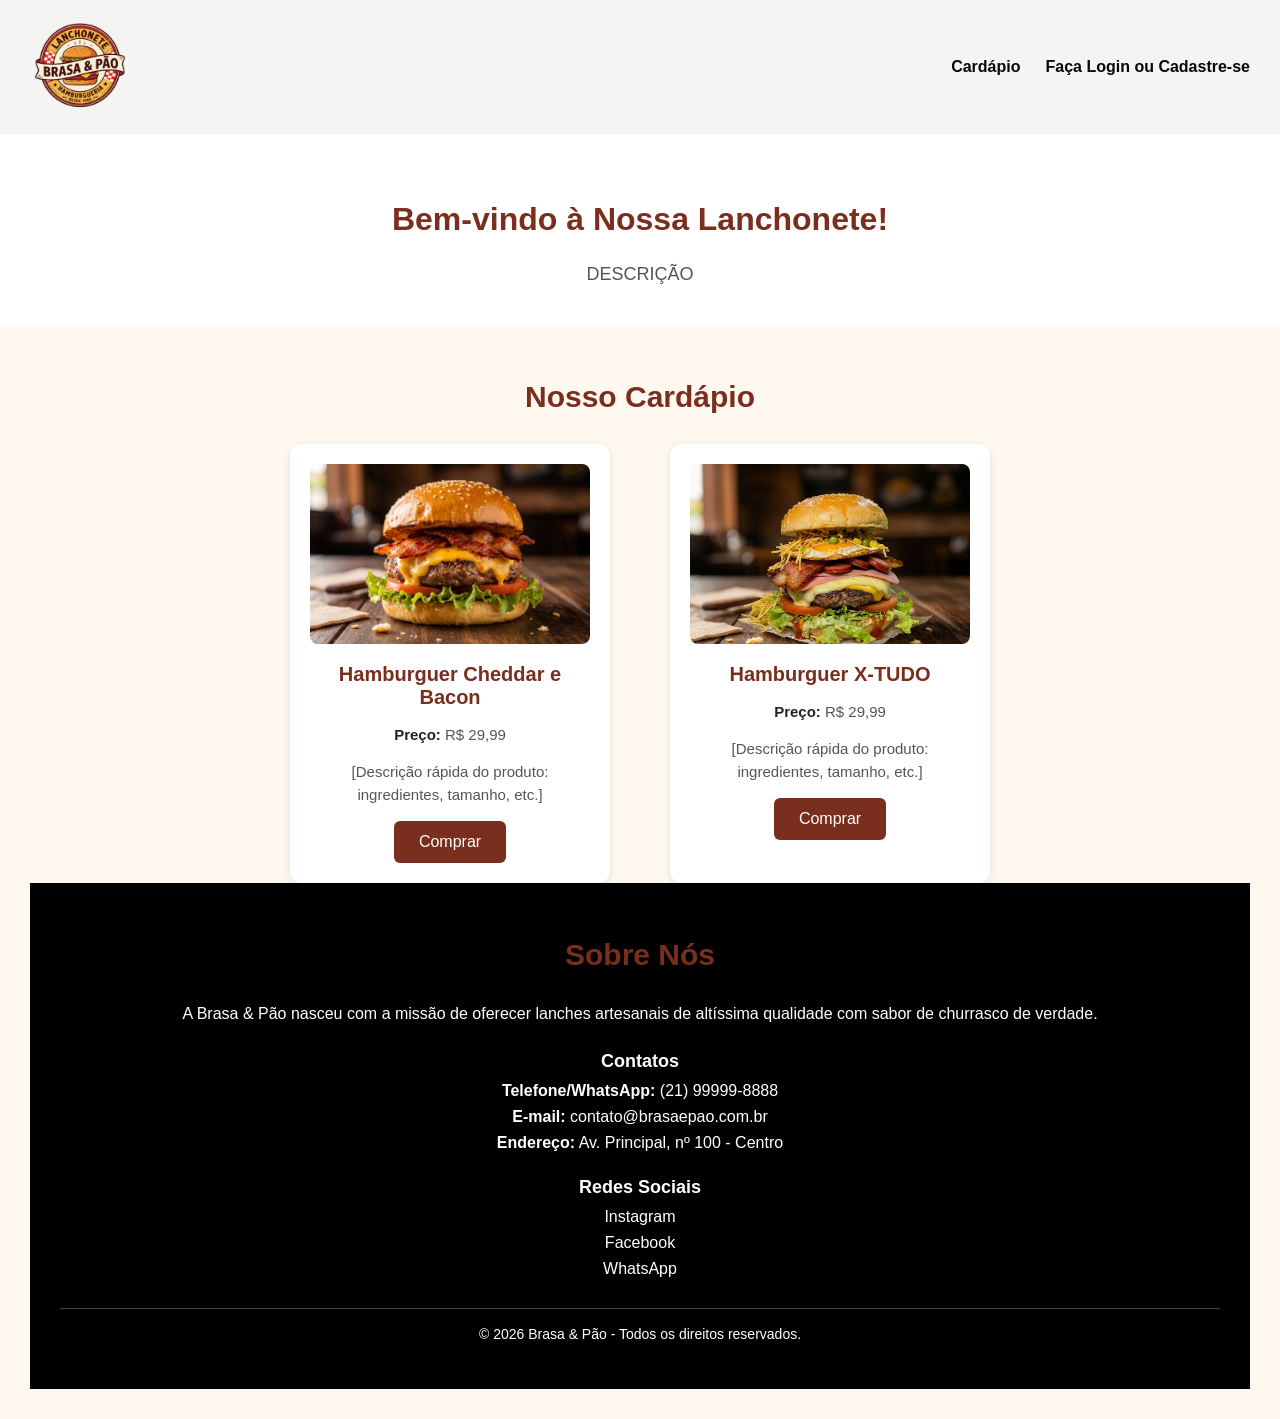
<file: Setel - WEB DEV/htmlCssProject/index.html>
<!DOCTYPE html>
<html lang="pt-BR">
<head>
    <meta charset="UTF-8">
    <meta name="viewport" content="width=device-width, initial-scale=1.0">
    <title>Brasa e Pao - Menu</title>

     <link rel="stylesheet" href="style.css">
</head>
<body class="body">

    
    <header class="cabecalho">
       
        <a href="index.html">
            <img src="data/logoBrasaEPao.png" alt="Logo da Lanchonete Brasa e Pão">
        </a>

        
        <nav>
            <ul>
                <li><a href="index.html">Cardápio</a></li>
                <li><a href="cadastro.html">Faça Login ou Cadastre-se</a></li>
            </ul>
        </nav>
    </header>


    
    <main>
       
        <section class="introducao">
            <h1>Bem-vindo à Nossa Lanchonete!</h1>
            <p>
                DESCRIÇÃO
            </p>
        </section>

        
        <section class="cardapio">
            <h2>Nosso Cardápio</h2>

        <div class="lista-produtos">
            
            <article>
                <img src="data/hamburguerCheddarEBacon.jpeg" alt="Hamburguer Cheddar e Bacon">
                <h3>Hamburguer Cheddar e Bacon</h3>
                <p><strong>Preço:</strong> R$ 29,99</p>
                <p>[Descrição rápida do produto: ingredientes, tamanho, etc.]</p>
                <button type="button">Comprar</button>
            </article>
            <br>
            
            
            <article>
                <img src="data/hamburguerXTudo.jpeg" alt="Hamburguer X-TUDO" >
                <h3>Hamburguer X-TUDO</h3>
                <p><strong>Preço:</strong> R$ 29,99</p>
                <p>[Descrição rápida do produto: ingredientes, tamanho, etc.]</p>
                <button type="button">Comprar</button>
            </article>

        </div>


   <footer>
        <section>
            <h2>Sobre Nós</h2>
            <p>
                A Brasa & Pão nasceu com a missão de oferecer lanches artesanais de altíssima qualidade com sabor de churrasco de verdade.
            </p>

            <h3>Contatos</h3>
            <ul>
                <li><strong>Telefone/WhatsApp:</strong> (21) 99999-8888</li>
                <li><strong>E-mail:</strong> contato@brasaepao.com.br</li>
                <li><strong>Endereço:</strong> Av. Principal, nº 100 - Centro</li>
            </ul>

            <h3>Redes Sociais</h3>
            <ul>
                <li><a href="https://instagram.com" target="_blank">Instagram</a></li>
                <li><a href="https://facebook.com" target="_blank">Facebook</a></li>
                <li><a href="https://wa.me/5521999998888" target="_blank">WhatsApp</a></li>
            </ul>
        </section>
        
        <p>&copy; 2026 Brasa & Pão - Todos os direitos reservados.</p>
    </footer>

</body>
</html>
</file>
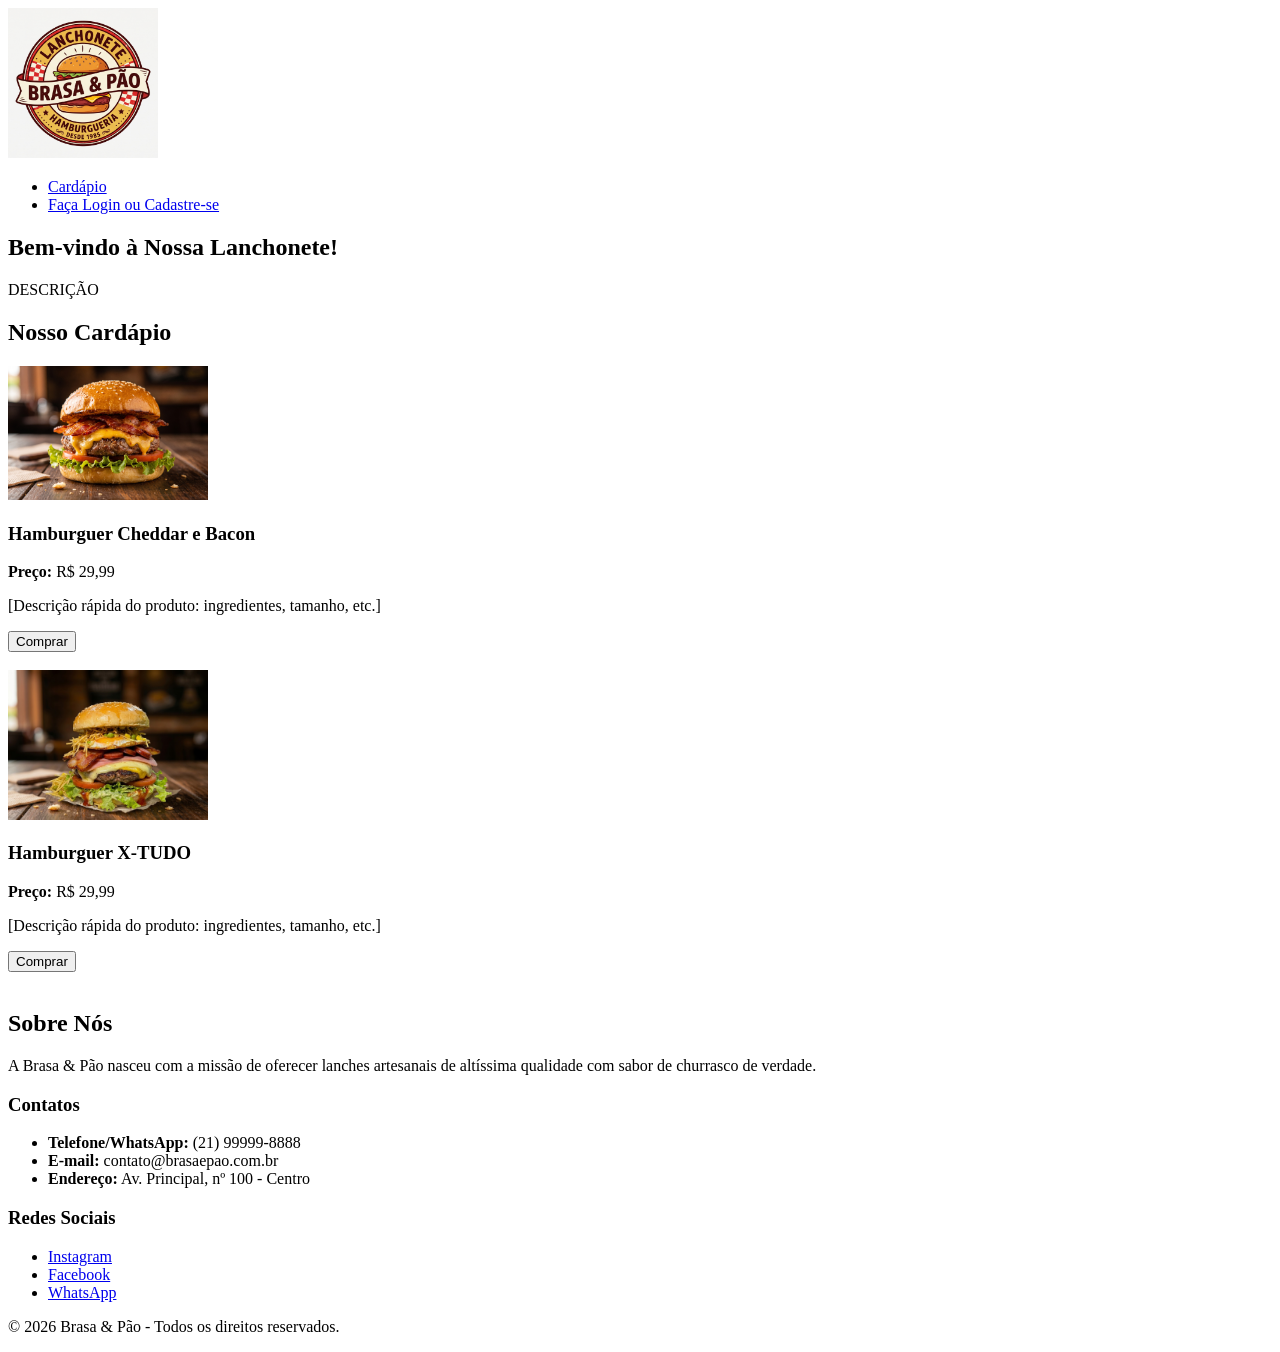
<file: Setel - WEB DEV/htmlProject/index.html>
<!DOCTYPE html>
<html lang="pt-BR">
<head>
    <meta charset="UTF-8">
    <meta name="viewport" content="width=device-width, initial-scale=1.0">
    <title>Brasa e Pao - Menu</title>
</head>
<body>

    <!-- CABEÇALHO DA PÁGINA  -->
    <header>
        <!-- Espaço para a imagem da Logo -->
        <a href="index.html">
            <img src="data/logoBrasaEPao.png" alt="Logo da Lanchonete Brasa e Pão" width="150">
        </a>

        <!-- Menu de Navegação -->
        <nav>
            <ul>
                <li><a href="index.html">Cardápio</a></li>
                <li><a href="cadastro.html">Faça Login ou Cadastre-se</a></li>
            </ul>
        </nav>
    </header>


    <!-- CONTEÚDO PRINCIPAL -->
    <main>
        <!-- Título e Parágrafo de Introdução -->
        <section>
            <h1>Bem-vindo à Nossa Lanchonete!</h1>
            <p>
                DESCRIÇÃO
            </p>
        </section>

        <!-- SEÇÃO DO CARDÁPIO -->
        <section>
            <h2>Nosso Cardápio</h2>

            <!-- PRODUTO 1 -->
            <article>
                <img src="data/hamburguerCheddarEBacon.jpeg" alt="Hamburguer Cheddar e Bacon" width="200">
                <h3>Hamburguer Cheddar e Bacon</h3>
                <p><strong>Preço:</strong> R$ 29,99</p>
                <p>[Descrição rápida do produto: ingredientes, tamanho, etc.]</p>
                <button type="button">Comprar</button>
            </article>
            <br>
            
            <!-- PRODUTO 2 -->
            <article>
                <img src="data/hamburguerXTudo.jpeg" alt="Hamburguer X-TUDO" width="200">
                <h3>Hamburguer X-TUDO</h3>
                <p><strong>Preço:</strong> R$ 29,99</p>
                <p>[Descrição rápida do produto: ingredientes, tamanho, etc.]</p>
                <button type="button">Comprar</button>
            </article>

            <br> <!-- Espaçamento -->

   <footer>
        <section>
            <h2>Sobre Nós</h2>
            <p>
                A Brasa & Pão nasceu com a missão de oferecer lanches artesanais de altíssima qualidade com sabor de churrasco de verdade.
            </p>

            <h3>Contatos</h3>
            <ul>
                <li><strong>Telefone/WhatsApp:</strong> (21) 99999-8888</li>
                <li><strong>E-mail:</strong> contato@brasaepao.com.br</li>
                <li><strong>Endereço:</strong> Av. Principal, nº 100 - Centro</li>
            </ul>

            <h3>Redes Sociais</h3>
            <ul>
                <li><a href="https://instagram.com" target="_blank">Instagram</a></li>
                <li><a href="https://facebook.com" target="_blank">Facebook</a></li>
                <li><a href="https://wa.me/5521999998888" target="_blank">WhatsApp</a></li>
            </ul>
        </section>
        
        <p>&copy; 2026 Brasa & Pão - Todos os direitos reservados.</p>
    </footer>

</body>
</html>
</file>
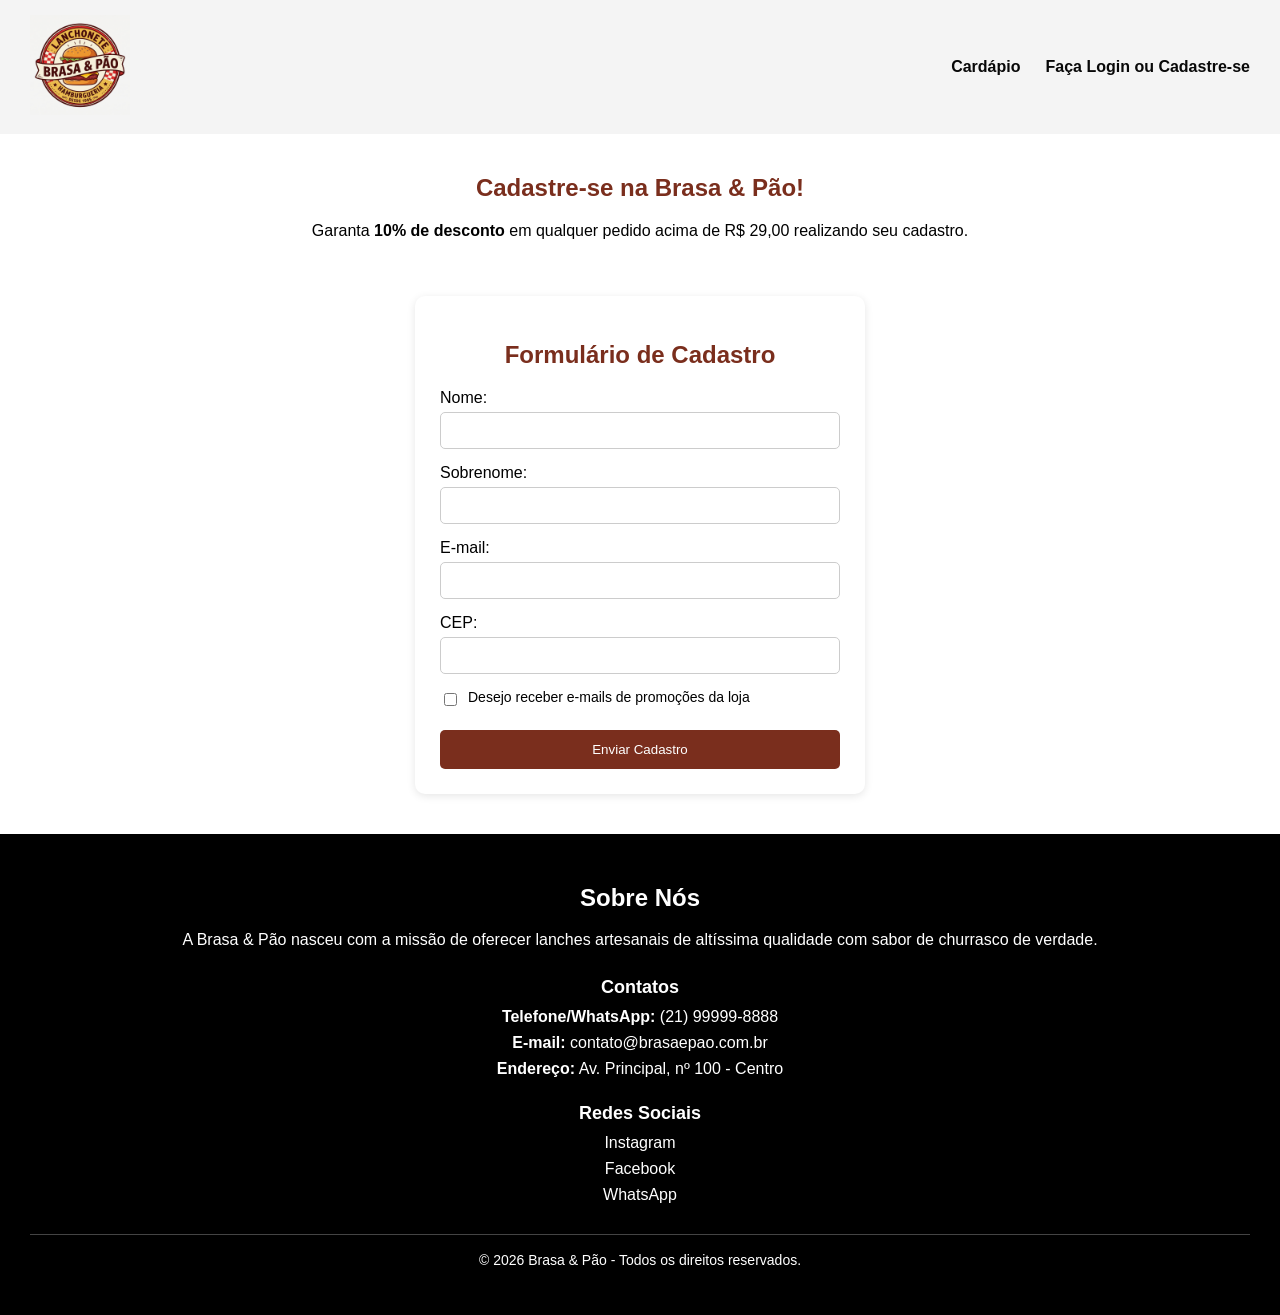
<file: Setel - WEB DEV/htmlCssProject/cadastro.html>
<!DOCTYPE html>
<html lang="pt-BR">
<head>
    <meta charset="UTF-8">
    <meta name="viewport" content="width=device-width, initial-scale=1.0">
    <title>Brasa e Pão - Cadastro</title>

     <link rel="stylesheet" href="style.css">
</head>

 <body class="body">
    <header class="cabecalho">
        <a href="index.html">
            <img src="data/logoBrasaEPao.png" alt="Logo da Lanchonete Brasa e Pão">
        </a>       
        <nav>
            <ul>
                <li><a href="index.html">Cardápio</a></li>
                <li><a href="cadastro.html">Faça Login ou Cadastre-se</a></li>
            </ul>
        </nav>
    </header>
                
    <section class="cadastro-introducao">
        <h1>Cadastre-se na Brasa & Pão!</h1>
        <p>
            Garanta <strong>10% de desconto</strong> em qualquer pedido
            acima de R$ 29,00 realizando seu cadastro.
        </p>
    </section>

    <section class="cadastro">
        <h2>Formulário de Cadastro</h2>

        <form action="#" method="POST">

            <label for="nome">Nome:</label>
            <input type="text" id="nome" name="nome" required>

            <label for="sobrenome">Sobrenome:</label>
            <input type="text" id="sobrenome" name="sobrenome" required>

            <label for="email">E-mail:</label>
            <input type="email" id="email" name="email" required>

            <label for="cep">CEP:</label>
            <input type="text" id="cep" name="cep" required>

            <div class="promocoes">
                <input type="checkbox" id="interesse" name="interesse" value="Sim">
                <label for="interesse">
                    Desejo receber e-mails de promoções da loja
                </label>
            </div>

            <button type="submit">Enviar Cadastro</button>

        </form>
    </section>
</main>

   <footer>
        <section>
            <h2>Sobre Nós</h2>
            <p>
                A Brasa & Pão nasceu com a missão de oferecer lanches artesanais de altíssima qualidade com sabor de churrasco de verdade.
            </p>

            <h3>Contatos</h3>
            <ul>
                <li><strong>Telefone/WhatsApp:</strong> (21) 99999-8888</li>
                <li><strong>E-mail:</strong> contato@brasaepao.com.br</li>
                <li><strong>Endereço:</strong> Av. Principal, nº 100 - Centro</li>
            </ul>

            <h3>Redes Sociais</h3>
            <ul>
                <li><a href="https://instagram.com" target="_blank">Instagram</a></li>
                <li><a href="https://facebook.com" target="_blank">Facebook</a></li>
                <li><a href="https://wa.me/5521999998888" target="_blank">WhatsApp</a></li>
            </ul>
        </section>
        
        <p>&copy; 2026 Brasa & Pão - Todos os direitos reservados.</p>
    </footer>

</body>
</html>
</file>
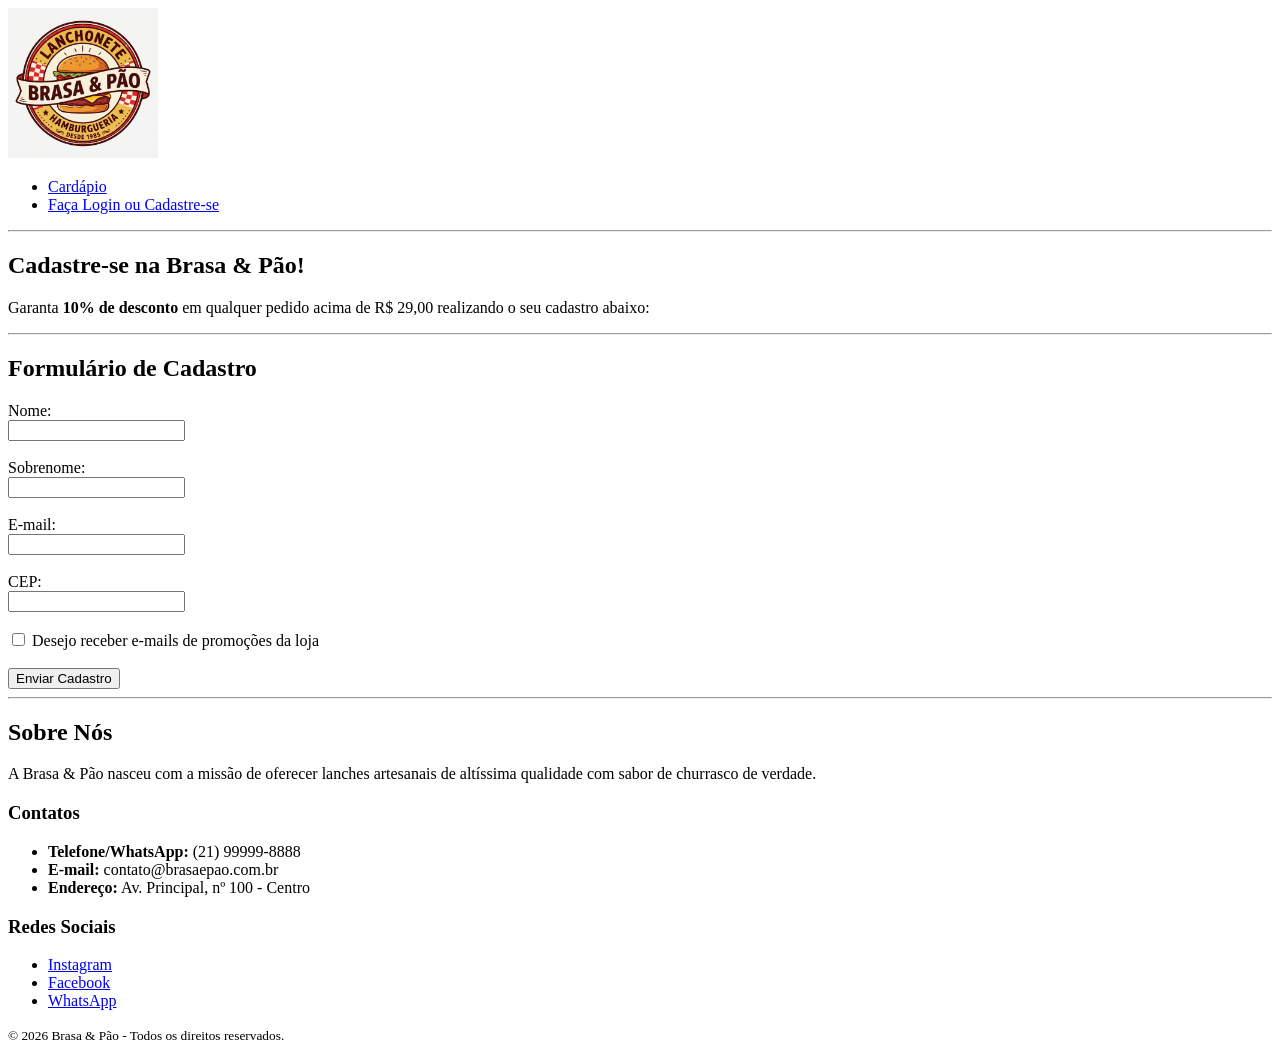
<file: Setel - WEB DEV/htmlProject/cadastro.html>
<!DOCTYPE html>
<html lang="pt-BR">
<head>
    <meta charset="UTF-8">
    <meta name="viewport" content="width=device-width, initial-scale=1.0">
    <title>Brasa e Pão - Cadastro</title>
</head>
<body>

    <!-- CABEÇALHO DA PÁGINA -->
    <header>
        <a href="index.html">
            <img src="data/logoBrasaEPao.png" alt="Logo da Lanchonete Brasa e Pão" width="150">
        </a>

        <!-- Menu de Navegação -->
        <nav>
            <ul>
                <li><a href="index.html">Cardápio</a></li>
                <li><a href="cadastro.html">Faça Login ou Cadastre-se</a></li>
            </ul>
        </nav>
    </header>

    <hr>

    <!-- CONTEÚDO PRINCIPAL -->
    <main>
        <!-- Título e Introdução -->
        <section>
            <h1>Cadastre-se na Brasa & Pão!</h1>
            <p>
                Garanta <strong>10% de desconto</strong> em qualquer pedido acima de R$ 29,00 realizando o seu cadastro abaixo:
            </p>
        </section>

        <hr>

        <!-- SEÇÃO DO FORMULÁRIO -->
        <section>
            <h2>Formulário de Cadastro</h2>

            <form action="#" method="POST">
                
                <label for="nome">Nome:</label><br>
                <input type="text" id="nome" name="nome"><br><br>

                <label for="sobrenome">Sobrenome:</label><br>
                <input type="text" id="sobrenome" name="sobrenome"><br><br>

                <label for="email">E-mail:</label><br>
                <input type="email" id="email" name="email"><br><br>

                <label for="cep">CEP:</label><br>
                <input type="text" id="cep" name="cep"><br><br>

                <!-- Checkbox com Label associado via atributo for/id -->
                <input type="checkbox" id="interesse" name="interesse" value="Sim">
                <label for="interesse">Desejo receber e-mails de promoções da loja</label><br><br>

                <!-- Botão de Envio do Formulário -->
                <input type="submit" value="Enviar Cadastro">

            </form> 
        </section>
    </main>

    <hr>

    <!-- RODAPÉ DA PÁGINA -->
    <footer>
        <section>
            <h2>Sobre Nós</h2>
            <p>
                A Brasa & Pão nasceu com a missão de oferecer lanches artesanais de altíssima qualidade com sabor de churrasco de verdade.
            </p>

            <h3>Contatos</h3>
            <ul>
                <li><strong>Telefone/WhatsApp:</strong> (21) 99999-8888</li>
                <li><strong>E-mail:</strong> contato@brasaepao.com.br</li>
                <li><strong>Endereço:</strong> Av. Principal, nº 100 - Centro</li>
            </ul>

            <h3>Redes Sociais</h3>
            <ul>
                <li><a href="https://instagram.com" target="_blank">Instagram</a></li>
                <li><a href="https://facebook.com" target="_blank">Facebook</a></li>
                <li><a href="https://wa.me/5521999998888" target="_blank">WhatsApp</a></li>
            </ul>
        </section>
        
        <p><small>&copy; 2026 Brasa & Pão - Todos os direitos reservados.</small></p>
    </footer>

</body>
</html>
</file>
<file: Setel - WEB DEV/htmlCssProject/style.css>
body {
    margin: 0;
    font-family: Arial, sans-serif;
}

.cabecalho {
    display: flex; 
    justify-content: space-between;
    align-items: center;
    padding: 15px 30px; /* topo e lado*/
    background-color: #f4f4f4;
}

.cabecalho img {
    width: 100px;
    height: auto;
}


.cabecalho ul {
    display: flex;
    list-style: none;
    gap: 25px;
    margin: 0;
    padding: 0;
}

.cabecalho a {
    color: rgb(8, 8, 8);
    text-decoration: none;
    font-size: 16px;
    font-weight: bold;
}

.cabecalho a:hover {
    color: #ff954e;
}



.introducao {
    padding: 40px 20px;
    text-align: center;
}


.introducao h1 {
    font-size: 32px;
    color: #7A2E1D;
}


.introducao p {
    font-size: 18px;
    color: #555555;
    max-width: 700px;
    margin: 0 auto;
}



.cardapio {
    padding: 30px;
    background-color: #FFF8F0;
    
}


.cardapio h2 {
    text-align: center;
    font-size: 30px;
    color: #7A2E1D;
    margin-bottom: 30px; /* Cria um espaço abaixo de cada parágrafo */
}


.lista-produtos {
    display: flex;
    justify-content: center;
    gap: 30px;
    flex-wrap: wrap;
}


.lista-produtos article {
    width: 280px;
    padding: 20px;
    background-color: white;
    border-radius: 12px;
    box-shadow: 0 2px 8px rgba(0, 0, 0, 0.1);
    text-align: center;
    align-items: stretch; /*se alinham*/
}

.lista-produtos article img {
    width: 100%;
    height: 180px;
    object-fit: cover;
    border-radius: 8px;
}


.lista-produtos article h3 {
    font-size: 20px;
    color: #7A2E1D;
    margin: 15px 0 10px;
}


.lista-produtos article p {
    font-size: 15px;
    color: #555555;
    line-height: 1.5;
}


.lista-produtos article p strong {
    color: #222222;
}


.lista-produtos article button {
    background-color: #7A2E1D;
    color: white;
    border: none;
    padding: 12px 25px;
    border-radius: 6px;
    font-size: 16px;
    cursor: pointer;

}


.lista-produtos article button:hover {
    background-color: #A3442B;
}



footer {
    background-color: #000000;
    color: white;
    padding: 30px;
    text-align: center;
    
}


footer h2 {
    font-size: 24px;
    margin-bottom: 15px;
    color: white;

}

footer h3 {
    font-size: 18px;
    margin-top: 25px;
    margin-bottom: 10px;
}


footer p {
    line-height: 1.5;
}

footer ul {
    list-style: none;
    padding: 0;
    margin: 0;
}

footer li {
    margin-bottom: 8px;
}


footer a {
    color: white;
    text-decoration: none;
}

footer a:hover {
    color: #F4B183;
    text-decoration: underline;
}


footer > p {
    border-top: 1px solid #444444;
    padding-top: 15px;
    margin-top: 30px;
    font-size: 14px;
}


/* Introdução */
.cadastro-introducao {
    text-align: center;
    padding: 20px;
}

.cadastro-introducao h1 {
    color: #7A2E1D;
}

/* Formulário */
.cadastro {
    max-width: 400px;
    margin: 20px auto 40px;
    padding: 25px;
    background-color: white;
    border-radius: 10px;
    box-shadow: 0 2px 8px rgba(0, 0, 0, 0.1);
}

.cadastro h2 {
    text-align: center;
    color: #7A2E1D;
}

/* Campos */
.cadastro form {
    display: flex;
    flex-direction: column;
}

.cadastro label {
    margin-bottom: 5px;
}

.cadastro input:not([type="checkbox"]) {
    padding: 10px;
    margin-bottom: 15px;
    border: 1px solid #cccccc;
    border-radius: 5px;
}

/* Opção de promoções */
.promocoes {
    display: flex;
    align-items: center;
    gap: 8px;
    margin-bottom: 20px;
}

.promocoes label {
    font-size: 14px;
}

/* Botão */
.cadastro button {
    background-color: #7A2E1D;
    color: white;
    padding: 12px;
    border: none;
    border-radius: 5px;
    cursor: pointer;
}

.cadastro button:hover {
    background-color: #A3442B;
}
</file>
